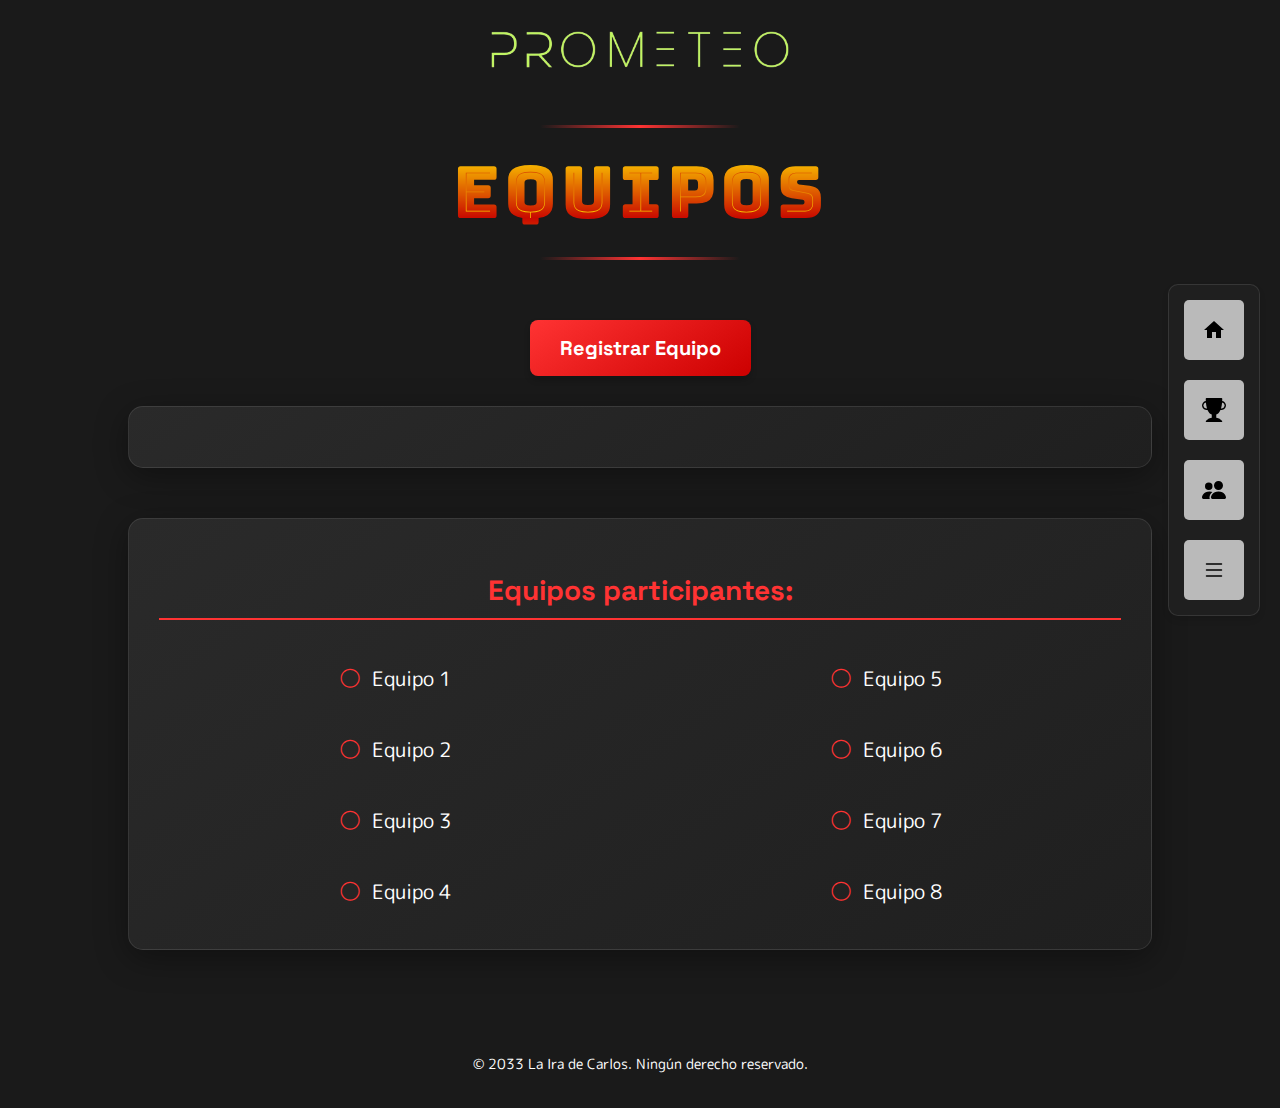
<file: teams.html>
<!DOCTYPE html>
<html lang="es">
<head>
    <meta charset="UTF-8">
    <meta name="viewport" content="width=device-width, initial-scale=1.0">
    <title>CS2 - Equipos</title>
    <link rel="stylesheet" href="./Styles/stylesTeams.css">
</head>
<body>
    <header>
        <img src="./Assets/prometeo.png" class="prometeo_logo">
    </header>
    <main>
        <div class="nav_container">
            <nav class="nav">
                <a href="index.html" class="li_menu">
                    <li class="li_menu">
                        <svg xmlns="http://www.w3.org/2000/svg" viewBox="0 0 24 24"><path d="M10 20v-6h4v6h5v-8h3L12 3 2 12h3v8z"/></svg>
                    </li>
                </a>
                <a href="tournament.html" class="li_menu">
                    <li class="li_menu">
                        <svg xmlns="http://www.w3.org/2000/svg" width="16" height="16" fill="currentColor" class="bi bi-trophy-fill" viewBox="0 0 16 16">
                            <path d="M2.5.5A.5.5 0 0 1 3 0h10a.5.5 0 0 1 .5.5q0 .807-.034 1.536a3 3 0 1 1-1.133 5.89c-.79 1.865-1.878 2.777-2.833 3.011v2.173l1.425.356c.194.048.377.135.537.255L13.3 15.1a.5.5 0 0 1-.3.9H3a.5.5 0 0 1-.3-.9l1.838-1.379c.16-.12.343-.207.537-.255L6.5 13.11v-2.173c-.955-.234-2.043-1.146-2.833-3.012a3 3 0 1 1-1.132-5.89A33 33 0 0 1 2.5.5m.099 2.54a2 2 0 0 0 .72 3.935c-.333-1.05-.588-2.346-.72-3.935m10.083 3.935a2 2 0 0 0 .72-3.935c-.133 1.59-.388 2.885-.72 3.935"/>
                        </svg>
                    </li>
                </a>
                <a href="teams.html" class="li_menu">
                    <li class="li_menu">
                        <svg xmlns="http://www.w3.org/2000/svg" width="16" height="16" fill="currentColor" class="bi bi-people-fill" viewBox="0 0 16 16">
                            <path d="M7 14s-1 0-1-1 1-4 5-4 5 3 5 4-1 1-1 1zm4-6a3 3 0 1 0 0-6 3 3 0 0 0 0 6m-5.784 6A2.24 2.24 0 0 1 5 13c0-1.355.68-2.75 1.936-3.72A6.3 6.3 0 0 0 5 9c-4 0-5 3-5 4s1 1 1 1zM4.5 8a2.5 2.5 0 1 0 0-5 2.5 2.5 0 0 0 0 5"/>
                        </svg>
                    </li>
                </a>
                <li class="li_menu">
                    <svg xmlns="http://www.w3.org/2000/svg" width="16" height="16" fill="currentColor" class="bi bi-list" viewBox="0 0 16 16">
                        <path fill-rule="evenodd" d="M2.5 12a.5.5 0 0 1 .5-.5h10a.5.5 0 0 1 0 1H3a.5.5 0 0 1-.5-.5m0-4a.5.5 0 0 1 .5-.5h10a.5.5 0 0 1 0 1H3a.5.5 0 0 1-.5-.5m0-4a.5.5 0 0 1 .5-.5h10a.5.5 0 0 1 0 1H3a.5.5 0 0 1-.5-.5"/>
                    </svg>
                </li>
            </nav>
        </div>
        
        <div class="container">
            <h1 class="main_title">EQUIPOS</h1>
            <div class="register_team_container">
                <button class="register_button">Registrar Equipo</button>
            </div>
            <div class="registration_form_container" id="registrationForm">
                <div class="form_content">
                    <h2>FORMULARIO DE REGISTRO</h2>
                    <div class="team_form">
                        <div class="qr_form">
                            <img src="./Assets/qrcode.png" alt="QR Code para registro" class="qr_code">
                        </div>
                        <div class="form_group">
                            <p>Entra en este QR para poder acceder al formulario y regustrarte como un equipo!</p>
                        </div>
                    </div>
                </div>
            </div>
            
            <div class="participating_teams_container">
                <h2>Equipos participantes:</h2>
                <div class="teams_list">
                    <div class="team_row">
                        <div class="team_item">
                            <span class="team_bullet">○</span>
                            <span class="team_name">Equipo 1</span>
                        </div>
                        <div class="team_item">
                            <span class="team_bullet">○</span>
                            <span class="team_name">Equipo 5</span>
                        </div>
                    </div>
                    <div class="team_row">
                        <div class="team_item">
                            <span class="team_bullet">○</span>
                            <span class="team_name">Equipo 2</span>
                        </div>
                        <div class="team_item">
                            <span class="team_bullet">○</span>
                            <span class="team_name">Equipo 6</span>
                        </div>
                    </div>
                    <div class="team_row">
                        <div class="team_item">
                            <span class="team_bullet">○</span>
                            <span class="team_name">Equipo 3</span>
                        </div>
                        <div class="team_item">
                            <span class="team_bullet">○</span>
                            <span class="team_name">Equipo 7</span>
                        </div>
                    </div>
                    <div class="team_row">
                        <div class="team_item">
                            <span class="team_bullet">○</span>
                            <span class="team_name">Equipo 4</span>
                        </div>
                        <div class="team_item">
                            <span class="team_bullet">○</span>
                            <span class="team_name">Equipo 8</span>
                        </div>
                    </div>
                </div>
            </div>
        </div>
    </main>
    <footer>
        <p>&copy; 2033 La Ira de Carlos. Ningún derecho reservado.</p>
    </footer>

    <script>
        document.addEventListener('DOMContentLoaded', function() {
            const registerButton = document.querySelector('.register_button');
            const registrationForm = document.getElementById('registrationForm');
            
            registerButton.addEventListener('click', function() {
                registrationForm.classList.toggle('show_form');
            });
        });
    </script>
</body>
</html>
</file>
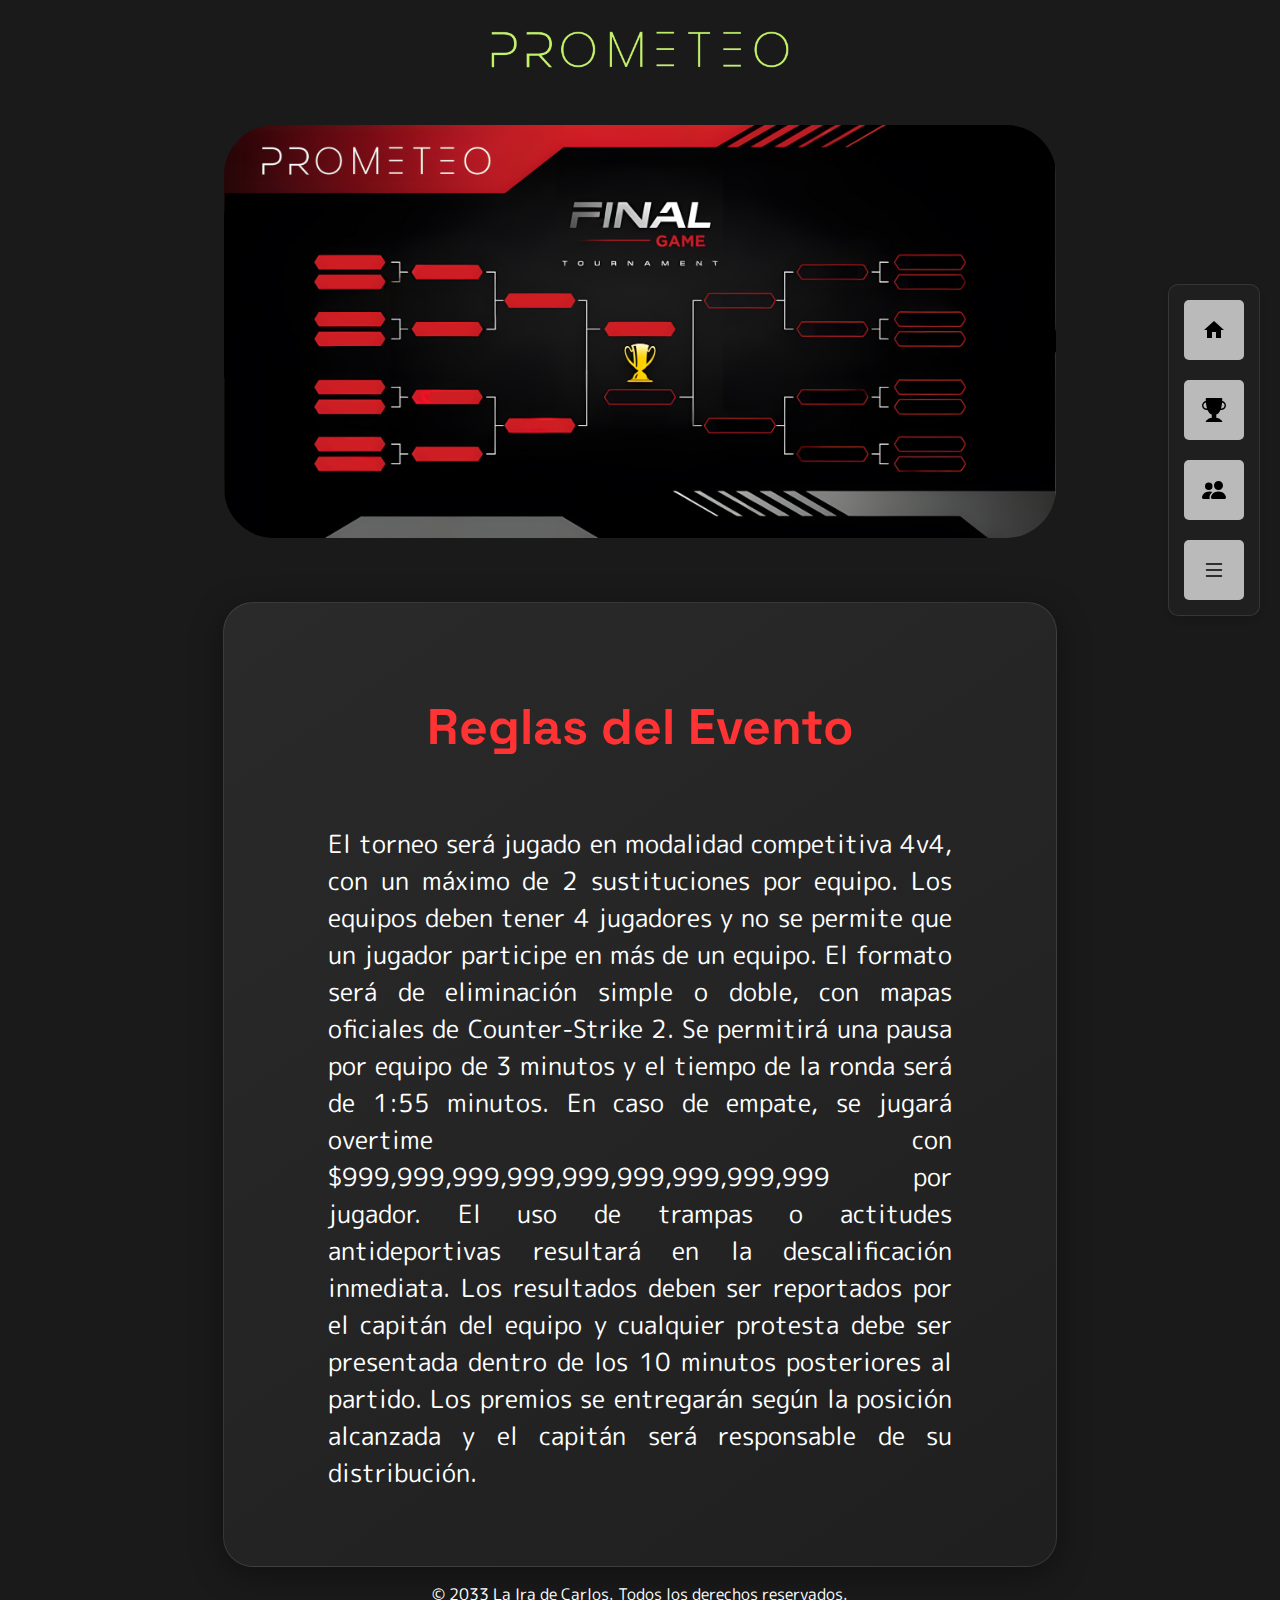
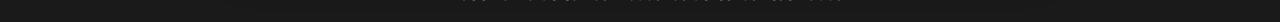
<file: tournament.html>
<!DOCTYPE html>
<html lang="es">
<head>
    <meta charset="UTF-8">
    <meta name="viewport" content="width=device-width, initial-scale=1.0">
    <title>CS2</title>
    <link rel="stylesheet" href="./Styles/stylesTournament.css">
</head>
<body>
    <header>
        <img src="./Assets/prometeo.png" class="prometeo_logo">
    </header>
    <main>
        <div class="nav_container">
            <nav class="nav">
                <li class="li_menu">
                    <svg xmlns="http://www.w3.org/2000/svg" viewBox="0 0 24 24"><path d="M10 20v-6h4v6h5v-8h3L12 3 2 12h3v8z"/></svg>
                </li>
                <li class="li_menu">
                    <svg xmlns="http://www.w3.org/2000/svg" width="16" height="16" fill="currentColor" class="bi bi-trophy-fill" viewBox="0 0 16 16">
                        <path d="M2.5.5A.5.5 0 0 1 3 0h10a.5.5 0 0 1 .5.5q0 .807-.034 1.536a3 3 0 1 1-1.133 5.89c-.79 1.865-1.878 2.777-2.833 3.011v2.173l1.425.356c.194.048.377.135.537.255L13.3 15.1a.5.5 0 0 1-.3.9H3a.5.5 0 0 1-.3-.9l1.838-1.379c.16-.12.343-.207.537-.255L6.5 13.11v-2.173c-.955-.234-2.043-1.146-2.833-3.012a3 3 0 1 1-1.132-5.89A33 33 0 0 1 2.5.5m.099 2.54a2 2 0 0 0 .72 3.935c-.333-1.05-.588-2.346-.72-3.935m10.083 3.935a2 2 0 0 0 .72-3.935c-.133 1.59-.388 2.885-.72 3.935"/>
                    </svg>
                </li>
                <li class="li_menu">
                    <svg xmlns="http://www.w3.org/2000/svg" width="16" height="16" fill="currentColor" class="bi bi-people-fill" viewBox="0 0 16 16">
                        <path d="M7 14s-1 0-1-1 1-4 5-4 5 3 5 4-1 1-1 1zm4-6a3 3 0 1 0 0-6 3 3 0 0 0 0 6m-5.784 6A2.24 2.24 0 0 1 5 13c0-1.355.68-2.75 1.936-3.72A6.3 6.3 0 0 0 5 9c-4 0-5 3-5 4s1 1 1 1zM4.5 8a2.5 2.5 0 1 0 0-5 2.5 2.5 0 0 0 0 5"/>
                    </svg>
                </li>
                <li class="li_menu">
                    <svg xmlns="http://www.w3.org/2000/svg" width="16" height="16" fill="currentColor" class="bi bi-list" viewBox="0 0 16 16">
                        <path fill-rule="evenodd" d="M2.5 12a.5.5 0 0 1 .5-.5h10a.5.5 0 0 1 0 1H3a.5.5 0 0 1-.5-.5m0-4a.5.5 0 0 1 .5-.5h10a.5.5 0 0 1 0 1H3a.5.5 0 0 1-.5-.5m0-4a.5.5 0 0 1 .5-.5h10a.5.5 0 0 1 0 1H3a.5.5 0 0 1-.5-.5"/>
                    </svg>
                </li>
            </nav>
        </div>
    <div class="max_container flex">
        <div class="image_container flex">
            <img src="Assets/brackets.png" class="bracket">
        </div>
    </div>
        <div class="container">
            <div class="flex">
                <div class="reglas_container">
                    <section class="reglas">
                        <h2>Reglas del Evento</h2>
                        <p class="reglas_content">El torneo será jugado en modalidad competitiva 4v4, con un máximo de 2 sustituciones por equipo. Los equipos deben tener 4 jugadores y no se permite que un jugador participe en más de un equipo. El formato será de eliminación simple o doble, con mapas oficiales de Counter-Strike 2. Se permitirá una pausa por equipo de 3 minutos y el tiempo de la ronda será de 1:55 minutos. En caso de empate, se jugará overtime con $999,999,999,999,999,999,999,999,999 por jugador. El uso de trampas o actitudes antideportivas resultará en la descalificación inmediata. Los resultados deben ser reportados por el capitán del equipo y cualquier protesta debe ser presentada dentro de los 10 minutos posteriores al partido. Los premios se entregarán según la posición alcanzada y el capitán será responsable de su distribución.</p>
                    </section>
                </div>
            </div>
        </div>
    </main>
</body>
        <footer>
            <p>&copy; 2033 La Ira de Carlos. Todos los derechos reservados.</p>
        </footer>
    </div>
</body>
</html>
</file>
<file: Styles/stylesTeams.css>
@import url('https://fonts.googleapis.com/css2?family=Space+Grotesk:wght@300..700&display=swap');
@import url('https://fonts.googleapis.com/css2?family=M+PLUS+Rounded+1c&display=swap');
@import url('https://fonts.googleapis.com/css2?family=Bungee+Spice&display=swap');

body {
    display: flex;
    flex-direction: column;
    align-items: center;
    margin: 0;
    padding: 0;
    background-color: #1a1a1a;
    color: #ffffff;
    font-family: "M PLUS Rounded 1c", sans-serif;
    font-weight: 400;
    font-style: normal;
}

body::-webkit-scrollbar {
    width: 0px; 
    background: transparent; 
}

main {
    width: 100%;
    margin: 0;
    padding: 0;
}

.container {
    width: 80%;
    max-width: 1200px;
    margin: 20px auto;
}

.main_title {
    text-align: center;
    font-family: "Bungee Spice", sans-serif;
    font-size: 72px;
    margin: 20px 0 60px 0;
    letter-spacing: 4px;
    text-transform: uppercase;
    position: relative;
    padding: 20px 0;
}

.main_title::before,
.main_title::after {
    content: '';
    position: absolute;
    left: 50%;
    transform: translateX(-50%);
    width: 200px;
    height: 3px;
    background: linear-gradient(90deg, transparent, #ff3333, transparent);
}

.main_title::before {
    top: 0;
}

.main_title::after {
    bottom: 0;
}

.prometeo_logo {
    width: 350px;
    margin: 20px;
}

.nav_container {
    position: fixed;
    right: 20px;
    top: 50%;
    transform: translateY(-50%);
    z-index: 1000;
    width: auto;
}

.nav {
    border-radius: 10px;
    display: flex;
    flex-direction: column;
    padding: 15px;
    gap: 20px;
    width: auto;
    background: rgba(40, 40, 40, 0.4);
    backdrop-filter: blur(8px);
    border: 1px solid rgba(255, 255, 255, 0.1);
    box-shadow: 0 4px 6px rgba(0, 0, 0, 0.1);
}

.li_menu {
    list-style: none;
    cursor: pointer;
    transition: all 0.3s ease;
}

li {
    background: rgba(255, 255, 255, 0.699);
    width: 60px;
    height: 60px;
    display: flex;
    justify-content: center;
    align-items: center;
    border-radius: 5px;
}

li:hover {
    background: rgba(255, 255, 255, 0.6);
    transform: translateX(-5px);
    transition: 1s;
}

.li_menu:hover svg {
    fill: #ff3333;
    transform: scale(1.2);
}

svg {
    width: 24px;
    height: 24px;
    fill: black;
    transition: fill 0.3s, transform 0.3s;
}

.register_team_container {
    display: flex;
    justify-content: center;
    margin-bottom: 30px;
}

.register_button {
    background: linear-gradient(145deg, #ff3333, #cc0000);
    color: white;
    border: none;
    padding: 15px 30px;
    font-size: 20px;
    font-weight: bold;
    border-radius: 8px;
    cursor: pointer;
    transition: all 0.3s ease;
    font-family: "Space Grotesk", sans-serif;
    box-shadow: 0 4px 6px rgba(0, 0, 0, 0.2);
}

.register_button:hover {
    transform: translateY(-3px);
    box-shadow: 0 6px 12px rgba(255, 0, 0, 0.3);
}

.registration_form_container {
    background: linear-gradient(145deg, #2a2a2a, #1f1f1f);
    border: 1px solid rgba(255, 255, 255, 0.1);
    border-radius: 15px;
    padding: 30px;
    margin-bottom: 50px;
    box-shadow: 0 8px 32px 0 rgba(0, 0, 0, 0.37);
    max-height: 0;
    overflow: hidden;
    transition: max-height 0.5s ease, padding 0.5s ease, margin 0.5s ease;
}

.registration_form_container.show_form {
    max-height: 600px;
    padding: 30px;
    margin-bottom: 50px;
}

.form_content {
    display: flex;
    flex-direction: column;
    align-items: center;
}

.form_content h2 {
    color: #ff3333;
    font-size: 30px;
    margin-bottom: 30px;
    font-family: "Space Grotesk", sans-serif;
    text-align: center;
}

.team_form {
    width: 100%;
    max-width: 600px;
    display: flex;
    flex-direction: row;
    gap: 100px;
    margin-top: 35px;
}

.form_group {
    margin-bottom: 25px;
}

.form_group label {
    display: block;
    margin-bottom: 8px;
    font-size: 18px;
    color: #ffffff;
}

.form_group input,
.form_group textarea {
    width: 100%;
    padding: 12px;
    background: rgba(255, 255, 255, 0.1);
    border: 1px solid rgba(255, 255, 255, 0.2);
    border-radius: 5px;
    color: #ffffff;
    font-size: 16px;
    font-family: "M PLUS Rounded 1c", sans-serif;
}

.form_group textarea {
    resize: vertical;
}

.submit_button {
    background: #ff3333;
    color: white;
    border: none;
    padding: 12px 25px;
    font-size: 18px;
    font-weight: bold;
    border-radius: 5px;
    cursor: pointer;
    transition: all 0.3s ease;
    display: block;
    margin: 0 auto;
    font-family: "Space Grotesk", sans-serif;
}

.submit_button:hover {
    background: #cc0000;
    transform: translateY(-2px);
    box-shadow: 0 4px 8px rgba(255, 0, 0, 0.3);
}

.participating_teams_container {
    background: linear-gradient(145deg, #2a2a2a, #1f1f1f);
    border: 1px solid rgba(255, 255, 255, 0.1);
    border-radius: 15px;
    padding: 30px;
    box-shadow: 0 8px 32px 0 rgba(0, 0, 0, 0.37);
}

.participating_teams_container h2 {
    color: #ff3333;
    font-size: 28px;
    margin-bottom: 30px;
    font-family: "Space Grotesk", sans-serif;
    border-bottom: 2px solid #ff3333;
    padding-bottom: 10px;
    display: block;
    text-align: center;
    width: 100%;
}

.teams_list {
    display: flex;
    flex-direction: column;
    gap: 15px;
}

.team_row {
    display: flex;
    flex-direction: row;
    justify-content: space-between;
    flex-wrap: nowrap;
    gap: 20px;
}

.team_item {
    display: flex;
    align-items: center;
    justify-content: center;
    gap: 10px;
    width: calc(50% - 10px);
    padding: 10px;
    transition: all 0.3s ease;
}

.team_bullet {
    color: #ff3333;
    font-size: 24px;
}

.team_name {
    font-size: 20px;
    color: #ffffff;
}

.team_item:hover {
    background: rgba(255, 51, 51, 0.1);
    border-radius: 5px;
    transform: translateX(5px);
    cursor: pointer;
}

/* Footer */
footer {
    margin-top: 50px;
    padding: 20px;
    text-align: center;
    color: #ffffff;
    font-size: 14px;
}

/* Responsive adjustments */
@media (max-width: 768px) {
    .container {
        width: 90%;
        padding: 10px;
    }
    
    .team_row {
        flex-direction: column;
    }
    
    .team_item {
        width: 100%;
    }
    
    .nav_container {
        right: 10px;
    }
    
    li {
        width: 50px;
        height: 50px;
    }
    
    .prometeo_logo {
        width: 250px;
    }
}

.qr_form {
    display: flex;
    justify-content: center;
    margin-bottom: 25px;
}

.qr_code {
    width: 200px;
    height: 200px;
    border: 2px solid rgba(255, 255, 255, 0.2);
    border-radius: 20px;
    padding: 10px;
    background-color: white;
}
</file>
<file: Styles/stylesTournament.css>
@import url('https://fonts.googleapis.com/css2?family=Space+Grotesk:wght@300..700&display=swap');
@import url('https://fonts.googleapis.com/css2?family=M+PLUS+Rounded+1c&display=swap');
@import url('https://fonts.googleapis.com/css2?family=Bungee+Spice&display=swap');

.flex {
    display: flex;
    justify-content: center;
    align-items: center;
}

.prometeo_logo {
    width: 350px;
    margin: 20px;
}

.nav_container {
    display: flex;
    justify-content: center;
    position: fixed;
    width: 100%;
    top: 20px;
    z-index: 1000;
}

.nav {
    border-radius: 10px;
    display: flex;
    flex-direction: row;
    justify-content: center;
    padding: 15px;
    gap: 20%;
    width: 80%;
    background: rgba(255, 255, 255, 0.1);
    backdrop-filter: blur(10px);
    border: 1px solid rgba(255, 255, 255, 0.2);
    box-shadow: 0 4px 6px rgba(0, 0, 0, 0.1);
}

.li_menu {
    list-style: none;
    cursor: pointer;
    transition: all 0.3s ease;
}

li:hover {
    background: rgba(255, 255, 255, 0.3);
    transform: translateY(-3px);
    box-shadow: 0 5px 15px rgba(0, 0, 0, 0.2);
}

.li_menu:hover svg {
    transform: scale(1.2);
    fill: rgb(255, 109, 109);
}

li {
    background-color: whitesmoke;
    display: flex;
    justify-content: center;
    align-items: center;
    width: 90px;
    height: 50px;
    border-radius: 5px;
}

li:hover {
    background-color: rgb(179, 179, 179);
    transition: 1s;
    transform: scale(1.2);
}

svg {
    width: 24px;
    height: 24px;
    fill: black;
    transition: fill 0.3s, transform 0.3s;
}

li img {
    width: 24px;
    height: 24px;
    fill: black;
    transition: fill 0.3s, transform 0.3s;
}

.max_container {
    display: flex;
    justify-content: center;
    width: 100%;
}

main {
    width: 100%;
}

.image_container {
    width: 100%;
}

.bracket {
    width: 65%;
    margin-top: 20px;
    border-radius: 50px;
    display: block; /* Cambiado de 'none' a 'block' */
}

body {
    display: flex;
    flex-direction: column;
    align-items: center;
    margin: 0;
    padding: 0;
    background-color: #1a1a1a;
    color: #ffffff;
    font-family: "M PLUS Rounded 1c", sans-serif;
    font-weight: 400;
    font-style: normal;
}

body::-webkit-scrollbar { /* Hace la barra invisible */
    width: 0px; 
    background: transparent; 
}

main {
    width: 100%;
    margin: 0;
    padding: 0;
}

.reglas {
    display: flex;
    flex-direction: column;
    justify-content: center;
    align-items: center;
    text-align: justify;
    padding-left: 0%;
    padding-right: 0%;
    padding-top: 50px;
    padding-bottom: 50px;
}


.reglas h2 {
    display: flex;
    justify-content: center;
    font-size: 50px;
    font-weight: 900;
    font-family: "Space Grotesk", sans-serif;
    font-optical-sizing: auto;
}

.title_main_event {
    padding: 50px;
    display: flex;
    width: 80%;
    font-size: 50px;
    font-weight: 900;
    justify-content: center;
    font-family: "Space Grotesk", sans-serif;
    font-optical-sizing: auto;
    border-bottom: 3px solid #ff3333;
    border-bottom-left-radius: 100%;
    border-bottom-right-radius: 100%;
}

.reglas_content {
    width: 75%;
    display: flex;
    font-size: 25px; 
}

.reglas_container {
    width: 65%;
    margin-top: 5%;
    border-radius: 30px;
    display: flex;
    justify-content: center;
    align-items: center;
    background-color: rgb(255, 0, 0);
}

.nav_container {
    position: fixed;
    right: 20px;
    top: 50%;
    transform: translateY(-50%);
    z-index: 1000;
    width: auto;
}

.nav {
    display: flex;
    flex-direction: column;
    padding: 15px;
    gap: 20px;
    width: auto;
    background: rgba(40, 40, 40, 0.4);
    backdrop-filter: blur(8px);
    border: 1px solid rgba(255, 255, 255, 0.1);
    box-shadow: 0 4px 6px rgba(0, 0, 0, 0.1);
}

li {
    background: rgba(255, 255, 255, 0.699);
    width: 60px;
    height: 60px;
}

li:hover {
    background: rgba(255, 255, 255, 0.6);
    transform: translateX(-5px);
}

.li_menu:hover svg {
    fill: #ff3333;
}

.reglas_container {
    background: linear-gradient(145deg, #2a2a2a, #1f1f1f);
    border: 1px solid rgba(255, 255, 255, 0.1);
    box-shadow: 0 8px 32px 0 rgba(0, 0, 0, 0.37);
}

.reglas h2 {
    color: #ff3333;
}

.reglas_content {
    color: #ffffff;
}

footer {
    color: #ffffff;
}

.title_tournament_container {
    display: flex;
    justify-content: center;
    margin: 50px 0;
}

.title_tournament {
    padding: 20px;
    font-size: 40px;
    font-weight: 900;
    color: #ff3333;
    font-family: "Space Grotesk", sans-serif;
    text-align: center;
    border-bottom: 3px solid #ff3333;
    width: 80%;
}

.tournament_bracket {
    display: flex;
    flex-direction: column;
    gap: 30px;
    margin: 40px 0;
    padding: 20px;
}

.match_row {
    display: flex;
    justify-content: space-around;
    width: 100%;
}

.match {
    display: flex;
    align-items: center;
    gap: 20px;
    padding: 15px 30px;
    background: linear-gradient(145deg, #2a2a2a, #1f1f1f);
    border: 1px solid rgba(255, 255, 255, 0.1);
    border-radius: 10px;
    box-shadow: 0 4px 6px rgba(0, 0, 0, 0.2);
}

.team {
    color: #ffffff;
    font-size: 20px;
    padding: 10px 20px;
    background: rgba(255, 51, 51, 0.1);
    border-radius: 5px;
    min-width: 100px;
    text-align: center;
}

.vs {
    color: #ff3333;
    font-weight: bold;
    font-size: 24px;
}

.matches_section {
    margin: 50px 0;
    padding: 20px;
    width: 80%;
    margin: 0 auto;
}

.matches_section h2 {
    color: #ff3333;
    font-size: 30px;
    margin-bottom: 30px;
    font-family: "Space Grotesk", sans-serif;
}

.matches_grid {
    display: grid;
    grid-template-columns: repeat(auto-fit, minmax(300px, 1fr));
    gap: 20px;
}

.match_item {
    display: flex;
    justify-content: space-between;
    align-items: center;
    padding: 15px 20px;
    background: linear-gradient(145deg, #2a2a2a, #1f1f1f);
    border: 1px solid rgba(255, 255, 255, 0.1);
    border-radius: 10px;
    color: #ffffff;
}

.match_item span:nth-child(2) {
    color: #ff3333;
    font-weight: bold;
}

.rules_section {
    margin: 50px auto;
    width: 80%;
    padding: 20px;
}

.rules_section h2 {
    color: #ff3333;
    font-size: 30px;
    margin-bottom: 20px;
    font-family: "Space Grotesk", sans-serif;
}

.rules_content {
    color: #ffffff;
    font-size: 18px;
    line-height: 1.6;
    text-align: justify;
}

.date_container {
    display: flex;
    justify-content: center;
    margin: -10px 0 20px 0;
    width: 100%;
    position: relative;
}

.date {
    color: #ff3333;
    font-family: "Space Grotesk", sans-serif;
    font-size: 24px;
    font-weight: bold;
    padding: 10px 20px;
    border: 2px solid #ff3333;
    border-radius: 5px;
    background: rgba(255, 51, 51, 0.1);
    position: absolute;
    left: 50%;
    transform: translateX(-50%);
    transition: all 0.5s;
}

.date:hover {
    transform: translateX(-50%) scale(1.1);
    box-shadow: 0 0 10px rgba(255, 51, 51, 0.5);
}
</file>
